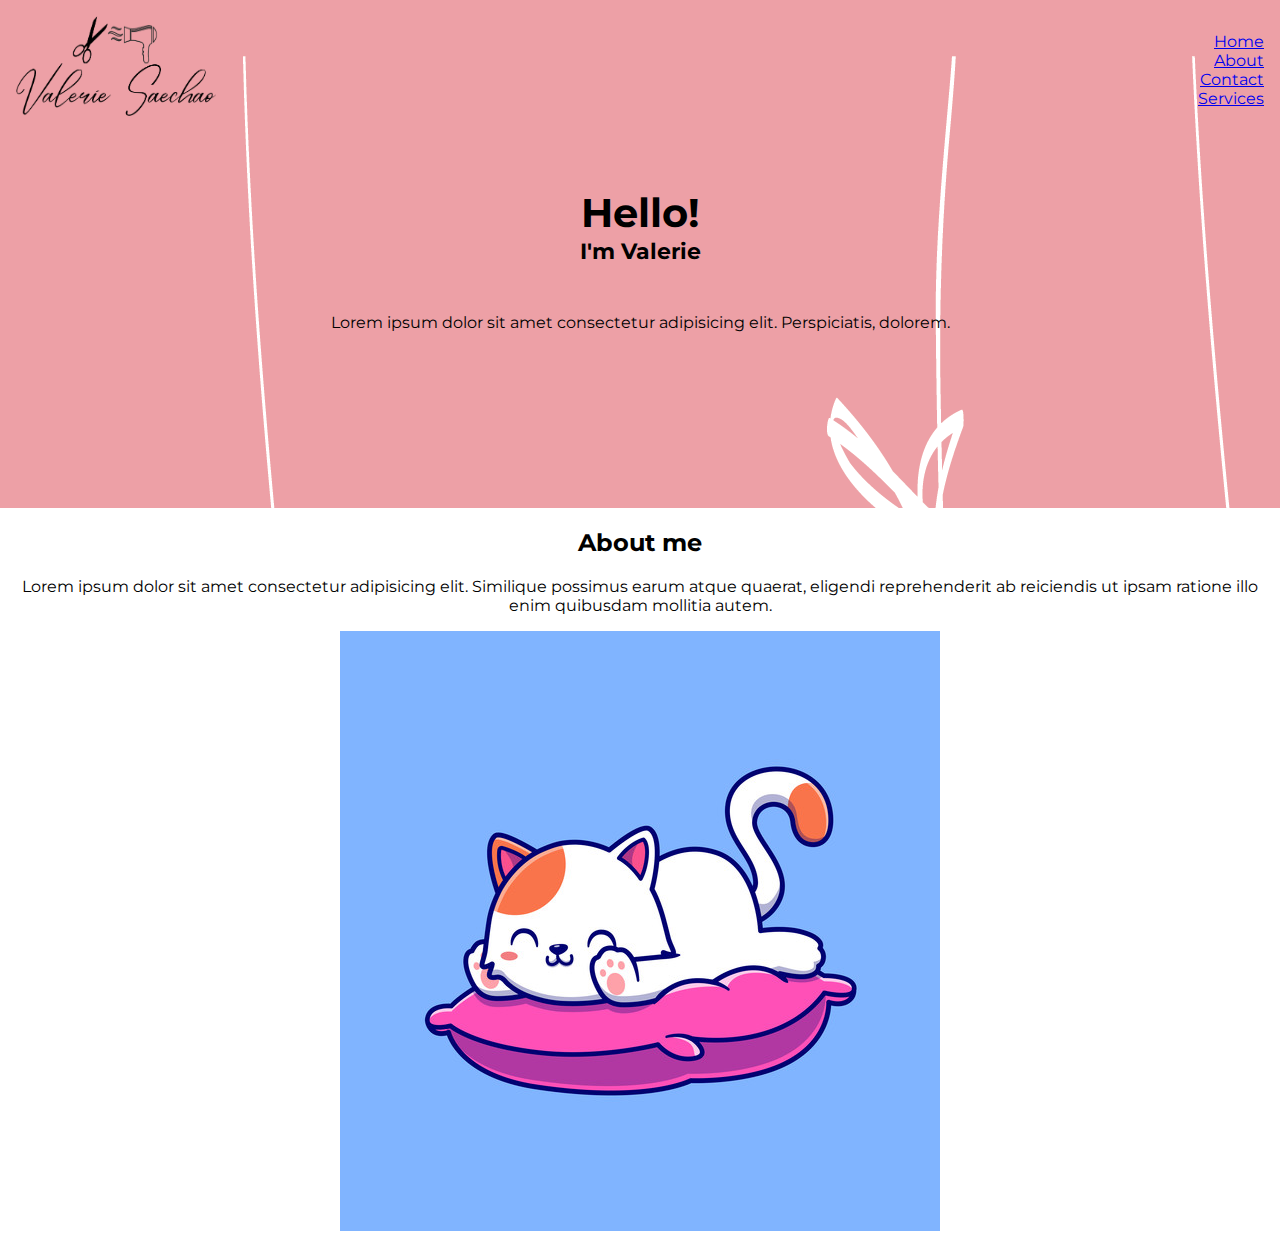
<file: index.html>
<!DOCTYPE html>
<html lang="en">
<head>
    <meta charset="UTF-8">
    <meta http-equiv="X-UA-Compatible" content="IE=edge">
    <meta name="viewport" content="width=device-width, initial-scale=1.0">
    <title>Index</title>
    <link rel="stylesheet" href="css/main.css">
</head>
<body>
    <div class="top-page">
        <section class="logo">
            <header>
                <a href="#">
                    <img src="images/logo.png" alt="Logo" width="200" height="100">
                </a>
        </section>
                <nav>
                    <ul class='nav-links' style="list-style-type: none;"> 
                        <li><a class='active' href="index.html">Home</a></li>
                        <li><a href="about.html">About</a></li>
                        <li><a href="contact.html">Contact</a></li>
                        <li><a href="services.html">Services</a></li>
                    </ul>
                </nav>
            </header>
        <section class="middle-page">
            <h1>Hello! <span> I'm Valerie</span></h1>

            <p>Lorem ipsum dolor sit amet consectetur adipisicing elit. Perspiciatis, dolorem.</p>
    </div>

    <section class="about-me">
        <div class="right-col">
            <h2>About me</h2>
            <p>Lorem ipsum dolor sit amet consectetur adipisicing elit. Similique possimus earum atque quaerat, eligendi reprehenderit ab reiciendis ut ipsam ratione illo enim quibusdam mollitia autem.</p>
        </div>
        <img src="images/pic2.jpg" alt="Abstract picture">
    </section>

</body>
</html>
</file>
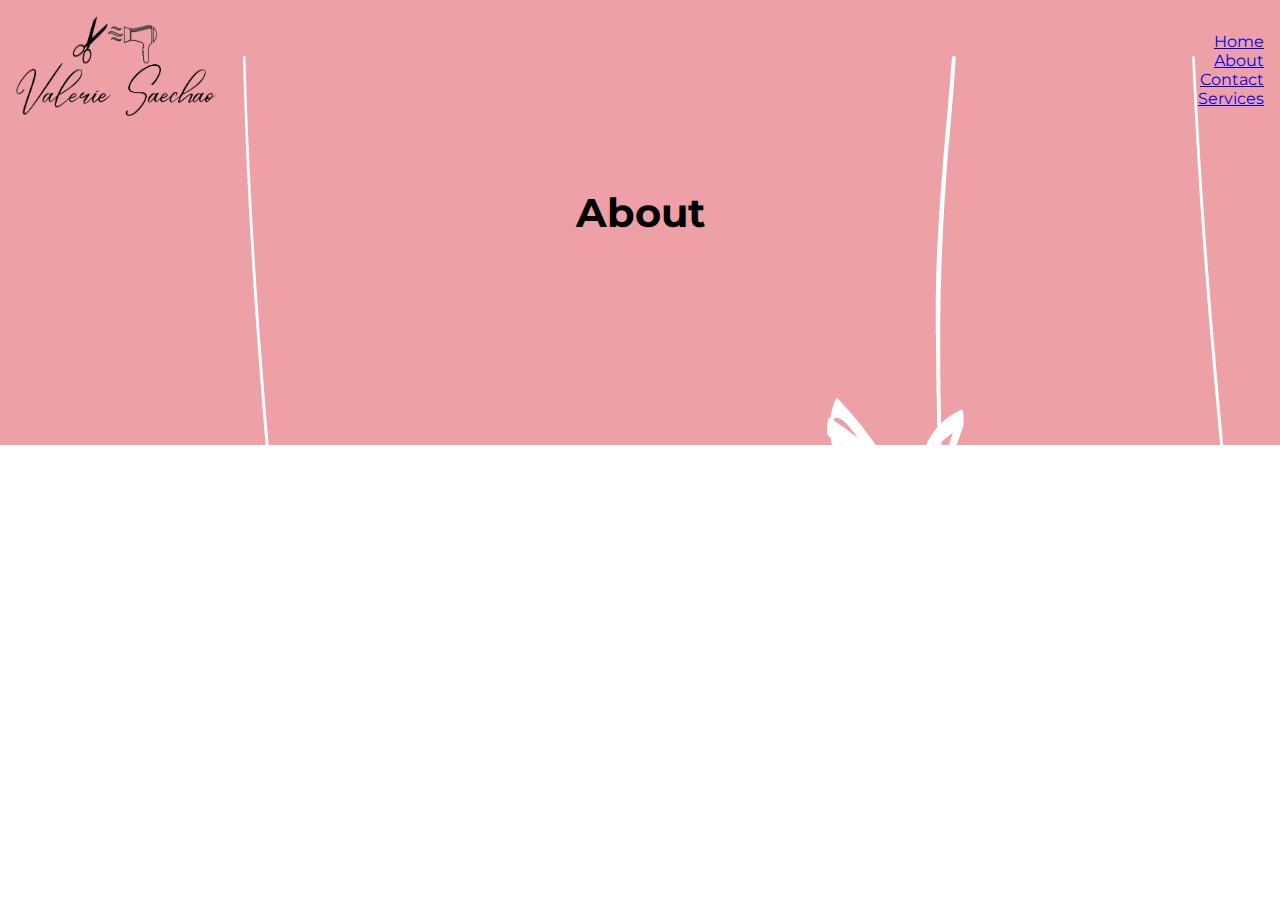
<file: about.html>
<!DOCTYPE html>
<html lang="en">
<head>
    <meta charset="UTF-8">
    <meta http-equiv="X-UA-Compatible" content="IE=edge">
    <meta name="viewport" content="width=device-width, initial-scale=1.0">
    <title>About</title>
    <link rel="stylesheet" href="css/main.css">
</head>
<body>
    <div class="top-page">
        <section class="logo">
            <header>
                <a href="#">
                    <img src="images/logo.png" alt="Logo" width="200" height="100">
                </a>
        </section>
                <nav>
                    <ul class='nav-links' style="list-style-type: none;"> 
                        <li><a href="index.html">Home</a></li>
                        <li><a class='active' href="about.html">About</a></li>
                        <li><a href="contact.html">Contact</a></li>
                        <li><a href="services.html">Services</a></li>
                    </ul>
                </nav>
            </header>
        <section class="middle-page">
            <h1>About</h1>
        </section>
        </div>
</body>
</html>
</file>
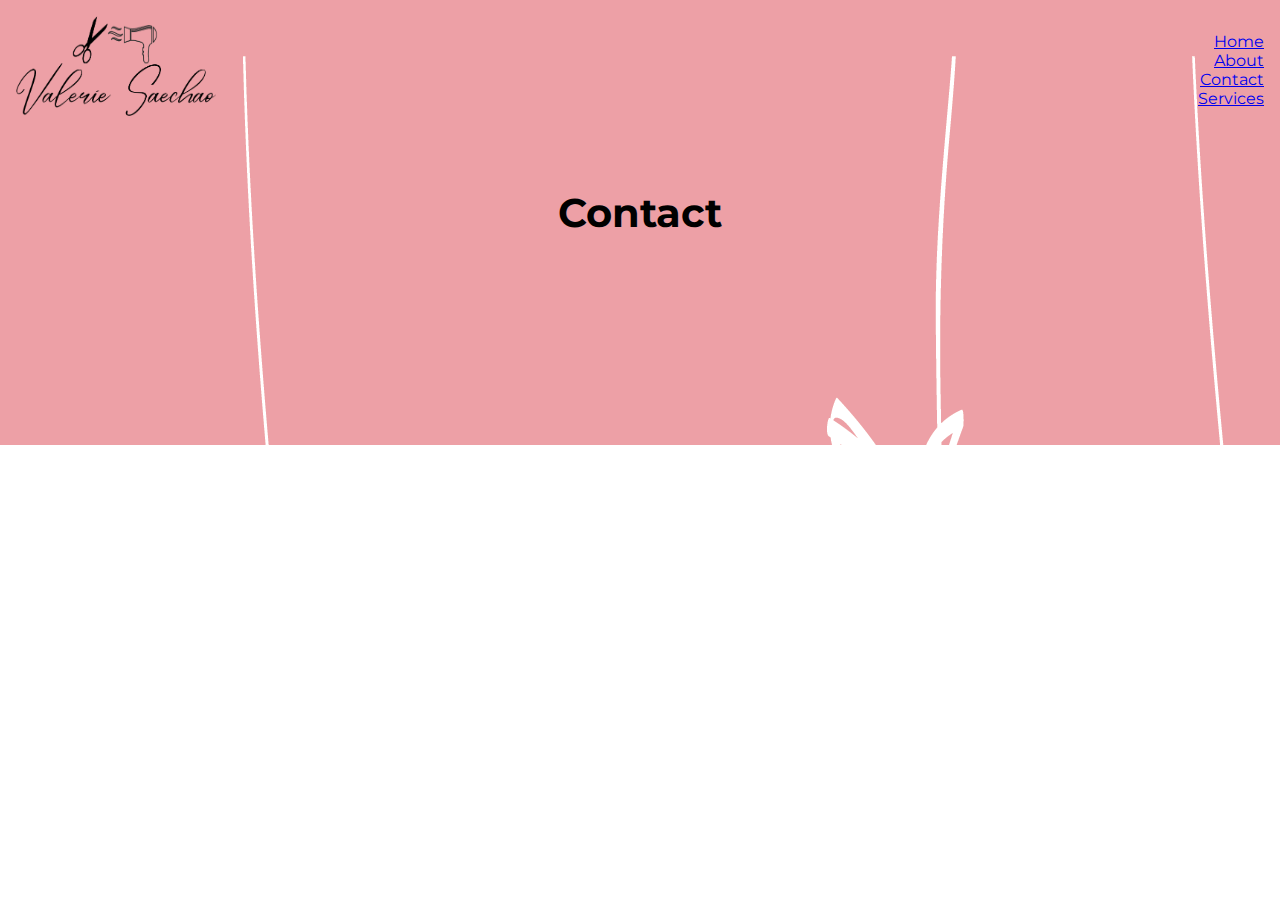
<file: contact.html>
<!DOCTYPE html>
<html lang="en">
<head>
    <meta charset="UTF-8">
    <meta http-equiv="X-UA-Compatible" content="IE=edge">
    <meta name="viewport" content="width=device-width, initial-scale=1.0">
    <title>About</title>
    <link rel="stylesheet" href="css/main.css">
</head>
<body>
    <div class="top-page">
        <section class="logo">
            <header>
                <a href="#">
                    <img src="images/logo.png" alt="Logo" width="200" height="100">
                </a>
        </section>
                <nav>
                    <ul class='nav-links' style="list-style-type: none;"> 
                        <li><a href="index.html">Home</a></li>
                        <li><a href="about.html">About</a></li>
                        <li><a class='active' href="contact.html">Contact</a></li>
                        <li><a href="services.html">Services</a></li>
                    </ul>
                </nav>
            </header>
        <section class="middle-page">
            <h1>Contact</h1>
        </section>
        </div>
</body>
</html>
</file>
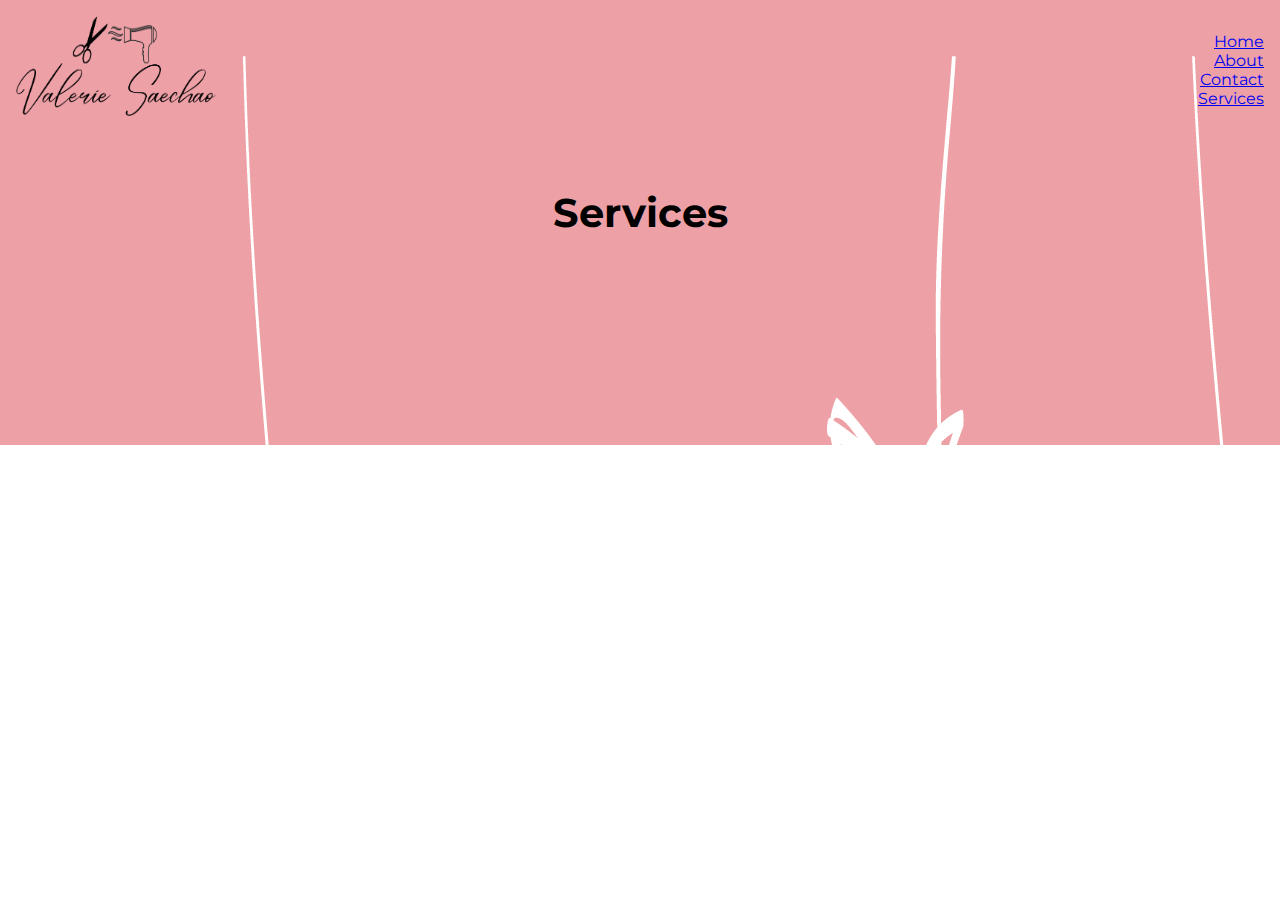
<file: services.html>
<!DOCTYPE html>
<html lang="en">
<head>
    <meta charset="UTF-8">
    <meta http-equiv="X-UA-Compatible" content="IE=edge">
    <meta name="viewport" content="width=device-width, initial-scale=1.0">
    <title>About</title>
    <link rel="stylesheet" href="css/main.css">
</head>
<body>
    <div class="top-page">
        <section class="logo">
            <header>
                <a href="#">
                    <img src="images/logo.png" alt="Logo" width="200" height="100">
                </a>
        </section>
                <nav>
                    <ul class='nav-links' style="list-style-type: none;"> 
                        <li><a href="index.html">Home</a></li>
                        <li><a href="about.html">About</a></li>
                        <li><a href="contact.html">Contact</a></li>
                        <li><a class='active' href="services.html">Services</a></li>
                    </ul>
                </nav>
            </header>
        <section class="middle-page">
            <h1>Services</h1>
        </section>
        </div>
</body>
</html>
</file>
<file: css/main.css>
@import url('https://fonts.googleapis.com/css2?family=Montserrat:wght@400;700&display=swap');

body{
    font-family: 'Montserrat', sans-serif;
    margin: 0;
}

.top-page{
    background: #F8C8DC url('../images/pic1.png');
    color: black;
    padding-bottom: 10em;
    padding-top: 1em;
}

section{
    margin: 0 1em;
}

h1{
    font-size: 2.5rem;
    margin: 2em 0 1.2em;
}

h1 span{
    display: block;
    font-size: 1.4rem;
}

.middle-page{
    text-align: center;
}

.about-me{
    text-align: center;
}

.nav-links{
    text-align: right;
    position: relative;
    margin: 1rem;
}

.logo{
    position: absolute;
}
</file>
